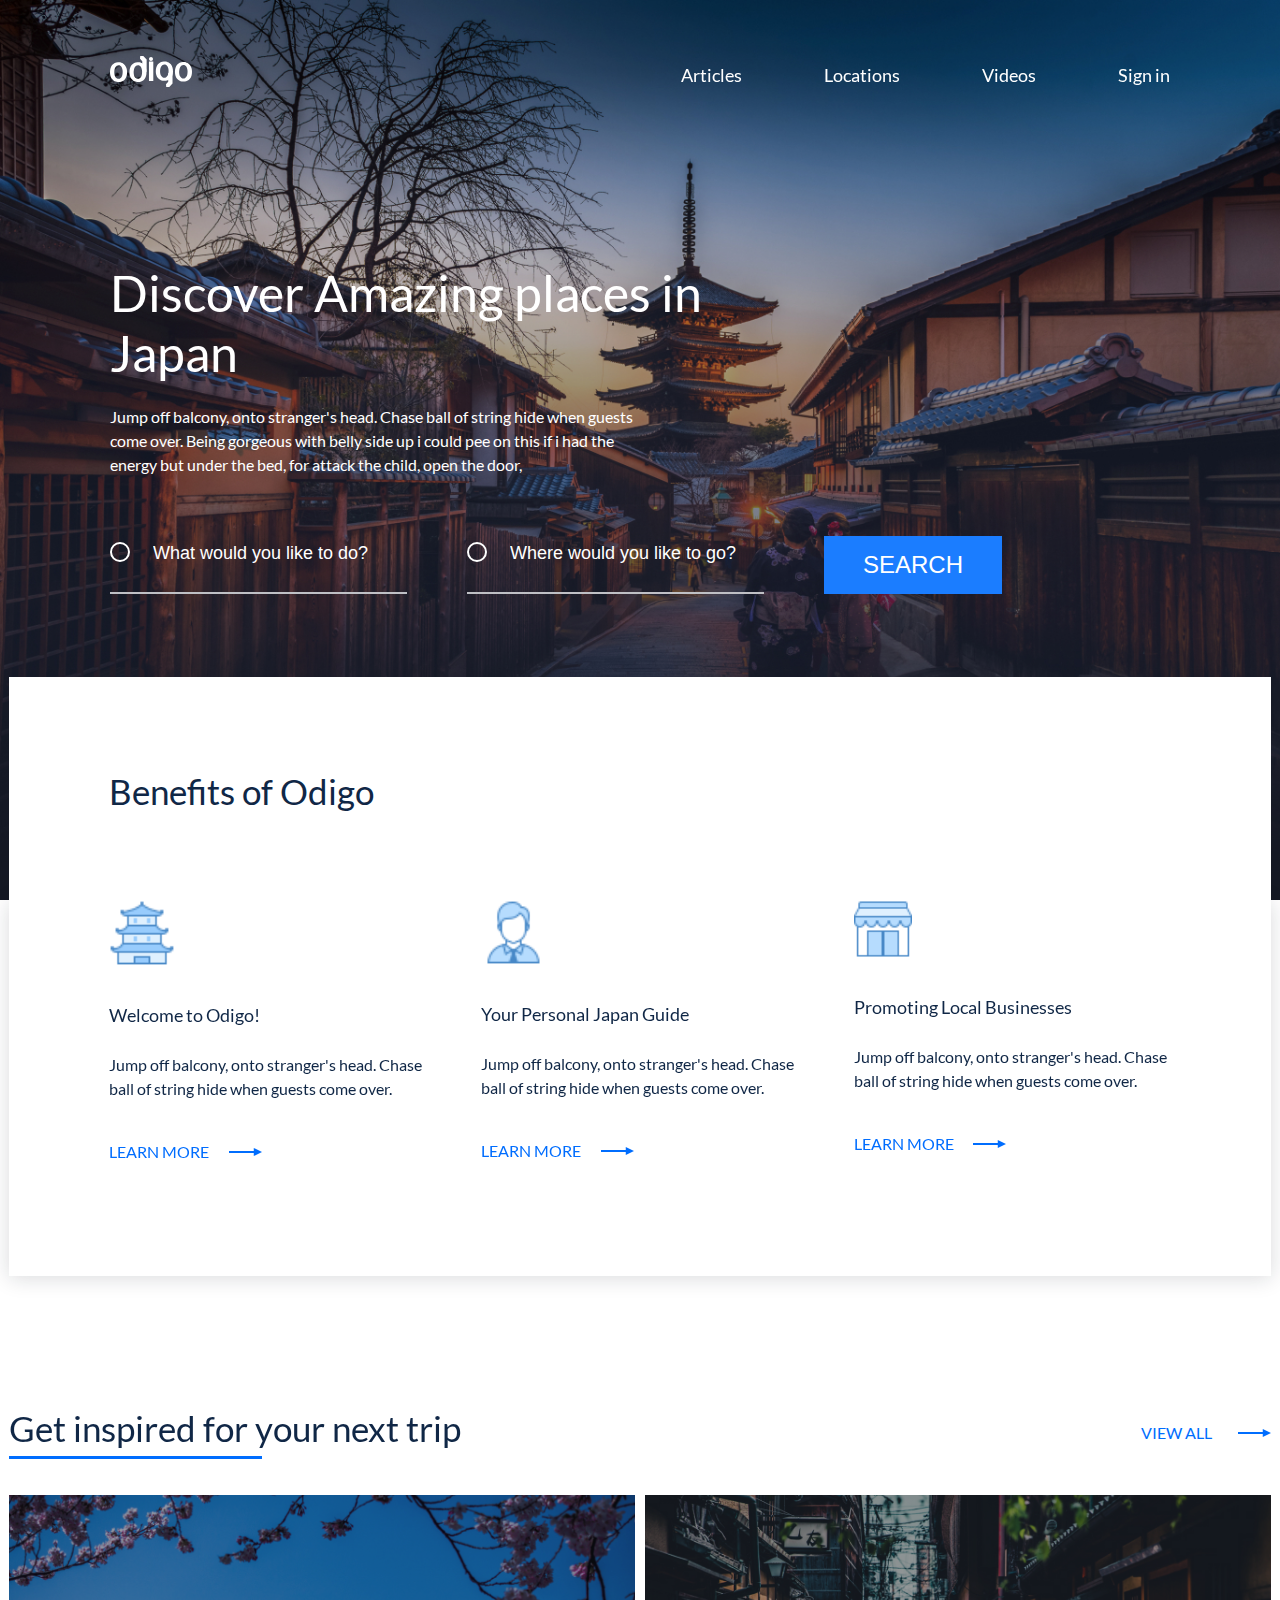
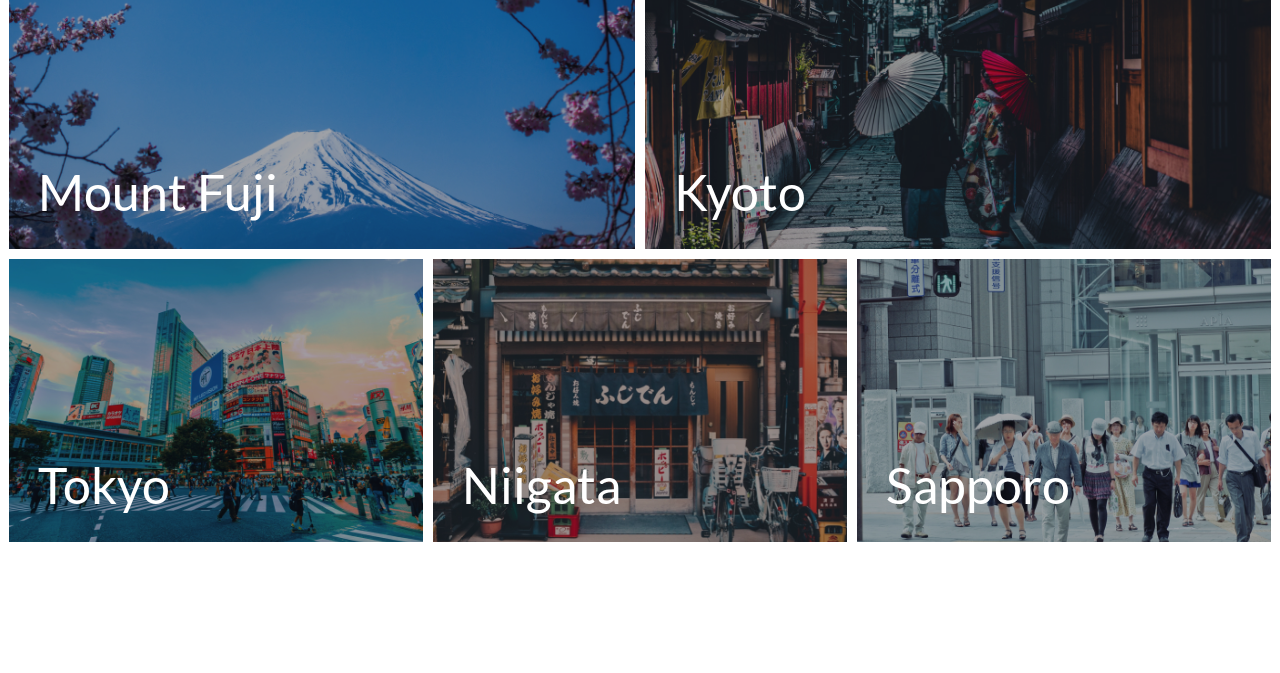
<file: сайт путешествия/index.html>
<!DOCTYPE html>
<html lang="en">
  <head>
    <meta charset="UTF-8" />
    <meta name="viewport" content="width=, initial-scale=1.0" />
    <title>Discover Amazing places in Japan</title>
    <link rel="stylesheet" href="./css/style.css" />
  </head>

  <body>
    <!--header start-->
    <header class="header">
      <div class="wrapper">
        <div class="header__wrapper">
          <div class="header__logo">
            <a href="/" class="header__logo-link">
              <img
                src="./img/svg/odigo-logo.svg"
                alt="Discover Amazing places in Japan"
                class="header__logo-pic"
              />
            </a>
          </div>

          <nav class="header__nav">
            <ul class="header__list">
              <li class="header__item">
                <a href="#!" class="header__link">Articles</a>
              </li>
              <li class="header__item">
                <a href="#!" class="header__link">Locations</a>
              </li>
              <li class="header__item">
                <a href="#!" class="header__link">Videos</a>
              </li>
              <li class="header__item">
                <a href="#!" class="header__link">Sign in</a>
              </li>
            </ul>
          </nav>
        </div>
      </div>
    </header>
    <!--header end-->

    <main class="main">
      <!--Intro start-->
      <section class="intro">
        <div class="wrapper">
          <h1 class="intro__title">
            Discover Amazing places in Japan
          </h1>
          <p class="intro__subtitle">
            Jump off balcony, onto stranger's head. Chase ball of string hide
            when guests come over. Being gorgeous with belly side up i could pee
            on this if i had the energy but under the bed, for attack the child,
            open the door,
          </p>
          <form class="search-form">
            <fieldset class="search-form__wrap">
              <p class="search-form__info">
                <input
                  type="text"
                  name="user-like-to-do"
                  class="search-form__field"
                  placeholder="What would you like to do?"
                />
                <input
                  type="text"
                  name="user-like-to-go"
                  class="search-form__field"
                  placeholder="Where would you like to go?"
                />
                <button type="submit" class="search-form__submit">
                  search
                </button>
              </p>
            </fieldset>
          </form>
        </div>
      </section>
      <!--Intro end-->

      <!--Benefits start-->
      <section class="benefits">
        <div class="benefits__wrap">
          <h2 class="benefits__title">
            Benefits of Odigo
          </h2>
          <div class="benefits__cards">
            <div class="benefits__card">
              <div class="benefits__card-pic">
                <img
                  src="./img/svg/church-ico.svg"
                  alt="Welcome to Odigo!"
                  class="benefits__card-thumb"
                />
              </div>
              <h3 class="benefits__card-title">
                Welcome to Odigo!
              </h3>
              <p class="benefits__card-desc">
                Jump off balcony, onto stranger's head. Chase ball of string
                hide when guests come over.
              </p>
              <a href="#!" class="benefits__card-more">
                LEARN MORE
              </a>
            </div>
            <div class="benefits__card">
              <div class="benefits__card-pic">
                <img
                  src="./img/svg/person-ico.svg"
                  alt="Your Personal Japan Guide"
                  class="benefits__card-thumb"
                />
              </div>
              <h3 class="benefits__card-title">
                Your Personal Japan Guide
              </h3>
              <p class="benefits__card-desc">
                Jump off balcony, onto stranger's head. Chase ball of string
                hide when guests come over.
              </p>
              <a href="#!" class="benefits__card-more">
                LEARN MORE
              </a>
            </div>
            <div class="benefits__card">
              <div class="benefits__card-pic">
                <img
                  src="./img/svg/building-ico.svg"
                  alt="Promoting Local Businesses"
                  class="benefits__card-thumb"
                />
              </div>
              <h3 class="benefits__card-title">
                Promoting Local Businesses
              </h3>
              <p class="benefits__card-desc">
                Jump off balcony, onto stranger's head. Chase ball of string
                hide when guests come over.
              </p>
              <a href="#!" class="benefits__card-more">
                LEARN MORE
              </a>
            </div>
          </div>
        </div>
      </section>
      <!--Benefits end-->

      <!--Places start-->
      <section class="places">
        <div class="wrapper-full">
          <div class="places__caption">
            <h2 class="places__title section-title">
              Get inspired for your next trip
            </h2>
            <a href="#!" class="places__view-all">VIEW ALL</a>
          </div>

          <div class="places__cards">
            <figure class="places__card places__card_size_lg">
              <img
                src="./img/place-1.jpg"
                alt="Mount Fuji"
                class="places__card-pic places__card-pic_size_lg"
              />
              <figcaption class="places__card-title">
                Mount Fuji
              </figcaption>
              <a href="#!" class="places__card-link"></a>
            </figure>

            <figure class="places__card places__card_size_lg">
              <img
                src="./img/place-2.jpg"
                alt="Kyoto"
                class="places__card-pic places__card-pic_size_lg"
              />
              <figcaption class="places__card-title">
                Kyoto
              </figcaption>
              <a href="#!" class="places__card-link"></a>
            </figure>

            <figure class="places__card places__card_size_sm">
              <img
                src="./img/place-3.jpg"
                alt="Tokyo"
                class="places__card-pic places__card-pic_size_sm"
              />
              <figcaption class="places__card-title">
                Tokyo
              </figcaption>
              <a href="#!" class="places__card-link"></a>
            </figure>

            <figure class="places__card places__card_size_sm">
              <img
                src="./img/place-4.jpg"
                alt="Niigata"
                class="places__card-pic places__card-pic_size_sm"
              />
              <figcaption class="places__card-title">
                Niigata
              </figcaption>
              <a href="#!" class="places__card-link"></a>
            </figure>

            <figure class="places__card places__card_size_sm">
              <img
                src="./img/place-5.jpg"
                alt="Sapporo"
                class="places__card-pic places__card-pic_size_sm"
              />
              <figcaption class="places__card-title">
                Sapporo
              </figcaption>
              <a href="#!" class="places__card-link"></a>
            </figure>
          </div>
        </div>
      </section>
      <!--Places end-->
    </main>
  </body>
</html>
</file>
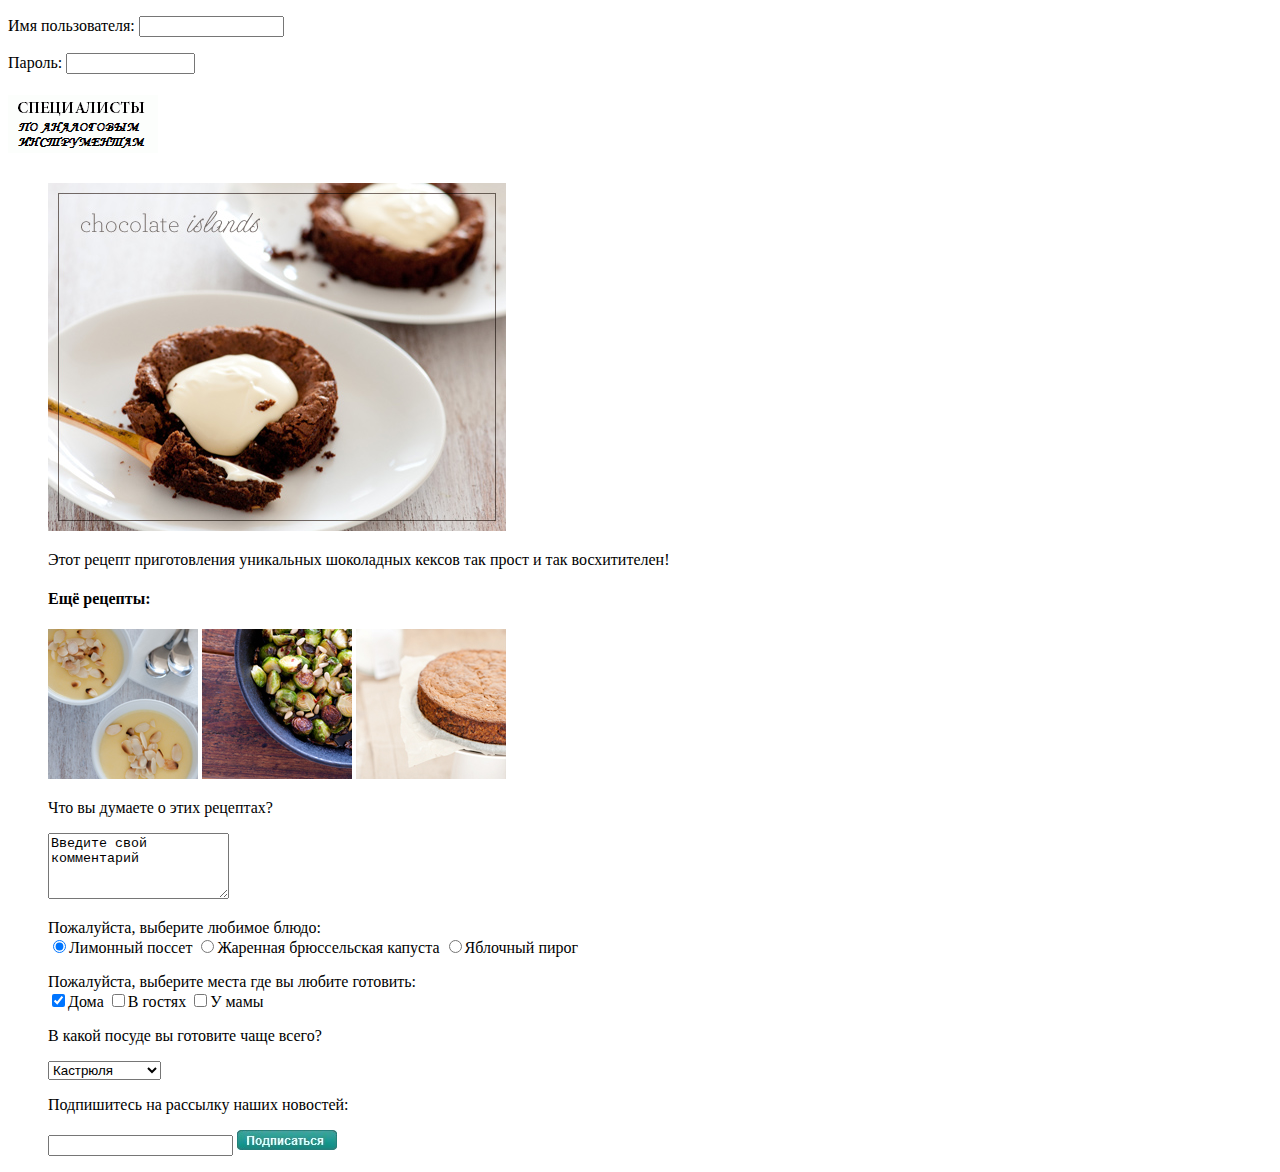
<file: сайт/index.html>
<!DOCTYPE html>
<html lang="ru" dir="ltr">
  <head>
    <meta charset="utf-8">
    <title>Рецепты на любой вкус</title>
  </head>
  <body>
    <form action="http://www.primer.ru/login.php">
      <p> Имя пользователя:
        <input type="text" name="username" size="15" maxlength="30"/>
      </p>
      <p> Пароль:
        <input type="password" name="password" size="13" maxlength="30"/>
      </p>
    </form>
  <h1>
    <img src="images/logo.gif" alt-"От А до Яблока" />
  </h1>
    <figure>
    <img src="images/chocolate-islands.jpg" alt="Шоколадные острова" title="Уникальные кексы Шоколадных островов" />
      <p>
        <figcaption>
          Этот рецепт приготовления уникальных шоколадных кексов так прост и так восхитителен!
        </figcaption>
      </p>
  <h4>Ещё рецепты:</h4>
      <p>
        <img src="images/lemon-posset.jpg" alt="Лимонный поссет" title="Десерт-лимонный поссет" />
        <img src="images/roasted-brussel-sprouts.jpg" alt="Жаренная брюссельская капуста" title="Гарнир из жареной брюссельской капусты" />
        <img src="images/zucchini-cake.jpg" alt="Яблочный пирог" title="Яблочный пирог без охдаждения" />
      </p>
  <form action="http://www.primer.ru/profile.php">
      <p> Что вы думаете о этих рецептах?</p>
      <textarea name="comments" cols="20" rows="4"/>Введите свой комментарий</textarea>
      <p>Пожалуйста, выберите любимое блюдо:
        <br />
        <input type="radio" name="food" value="Лимонный поссет" checked="checked"/>Лимонный поссет
        <input type="radio" name="food" value="Жаренная брюссельская капуста"/>Жаренная брюссельская капуста
        <input type="radio" name="food" value="Яблочный пирог"/>Яблочный пирог
      </p>
      <p>Пожалуйста, выберите места где вы любите готовить:
        <br />
        <input type="checkbox" name="place" value="house" checked="checked"/>Дома
        <input type="checkbox" name="place" value="away"/>В гостях
        <input type="checkbox" name="place" value="mom"/>У мамы
      </p>
      <p>В какой посуде вы готовите чаще всего?</p>
      <select name="posuda dlya kukhni">
        <option value="pan">Кастрюля</option>
        <option value="dripping pan">Сковорода</option>
        <option value="oven">Духовой шкаф</option>
      </select>
  </form>
  <form action="http://www.primer.ru/podpiska.php">
    <p> Подпишитесь на рассылку наших новостей:</p>
      <input type="text" name="email"/>
      <input type="image" src="images/subscribe.jpg" width="100" height="20"/>
  </form>
  </body>
</html>
</file>
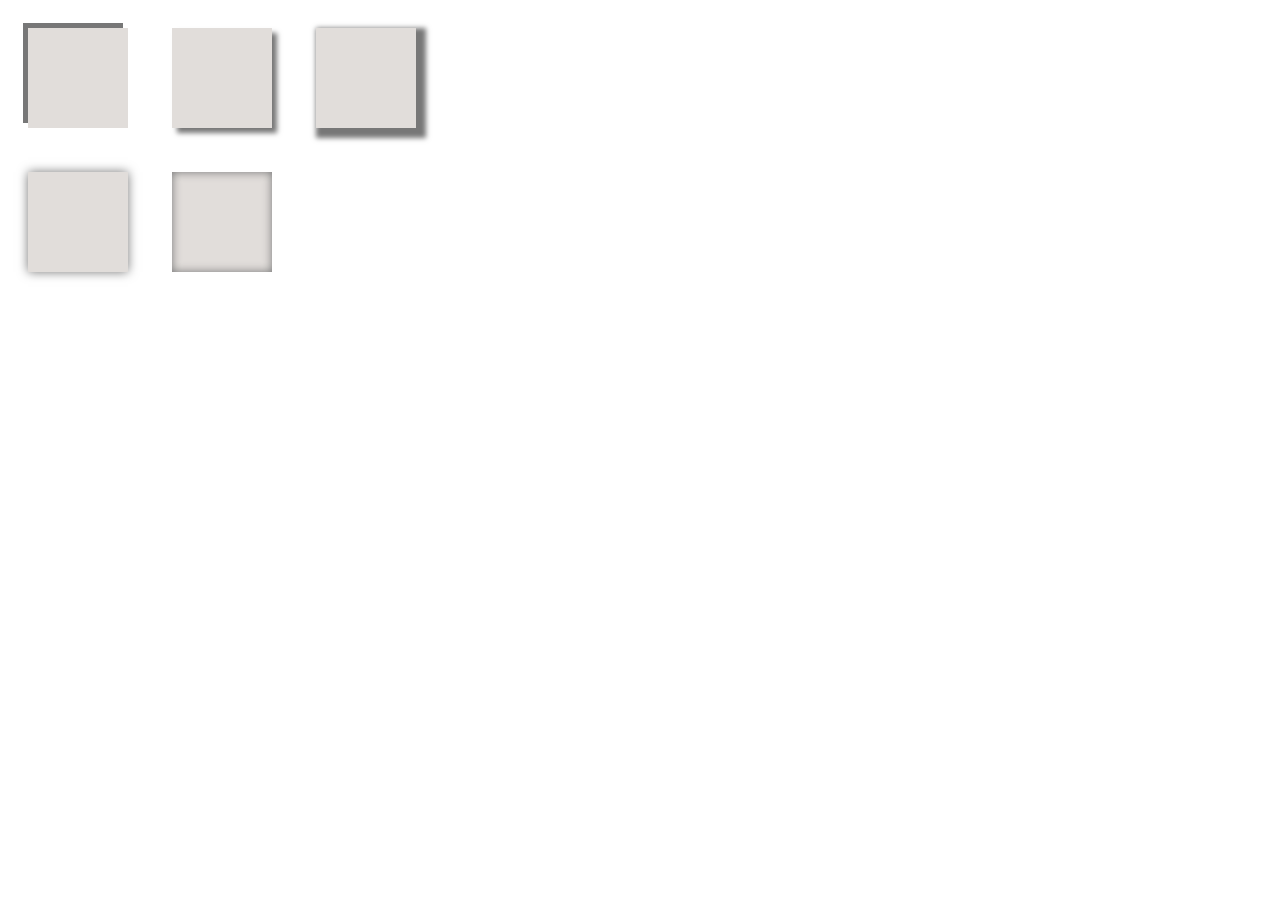
<file: сайт/css.html>
<!DOCTYPE html>
<html>
	<head>
		<title>Тень от рамок</title>
		<style type="text/css">
			p {
				width: 100px;
				height: 100px;
				background-color: #e1ddda;
				margin: 20px;
				display: inline-block;}
			p.one {
				box-shadow: -5px -5px #777777;}
			p.two {
				box-shadow: 5px 5px 5px #777777;}
			p.three {
				box-shadow: 5px 5px 5px 5px #777777;}
			p.four {
			  box-shadow: 0 0 10px #777777;}
			p.five {
		    box-shadow: inset 0 0 10px #777777;}
		</style>
	</head>
	<body>
		<p class="one"></p>
		<p class="two"></p>
		<p class="three"></p>
		<br />
		<p class="four"></p>
		<p class="five"></p>
	</body>
</html>
</file>
<file: сайт путешествия/css/style.css>
html,
body,
div,
span,
applet,
object,
iframe,
h1,
h2,
h3,
h4,
h5,
h6,
p,
blockquote,
pre,
a,
abbr,
acronym,
address,
big,
cite,
code,
del,
dfn,
em,
img,
ins,
kbd,
q,
s,
samp,
small,
strike,
strong,
sub,
sup,
tt,
var,
b,
u,
i,
center,
dl,
dt,
dd,
ol,
ul,
li,
fieldset,
form,
label,
legend,
table,
caption,
tbody,
tfoot,
thead,
tr,
th,
td,
article,
aside,
canvas,
details,
embed,
figure,
figcaption,
footer,
header,
hgroup,
menu,
nav,
output,
ruby,
section,
summary,
time,
mark,
audio,
video {
  margin: 0;
  padding: 0;
  border: 0;
  font-size: 100%;
  font: inherit;
  vertical-align: baseline;
}

/* make sure to set some focus styles for accessibility */
:focus {
  outline: 0;
}

/* HTML5 display-role reset for older browsers */
article,
aside,
details,
figcaption,
figure,
footer,
header,
hgroup,
menu,
nav,
section {
  display: block;
}

body {
  line-height: 1;
}

ol,
ul {
  list-style: none;
}

blockquote,
q {
  quotes: none;
}

blockquote:before,
blockquote:after,
q:before,
q:after {
  content: "";
  content: none;
}

table {
  border-collapse: collapse;
  border-spacing: 0;
}

input[type="search"]::-webkit-search-cancel-button,
input[type="search"]::-webkit-search-decoration,
input[type="search"]::-webkit-search-results-button,
input[type="search"]::-webkit-search-results-decoration {
  -webkit-appearance: none;
  -moz-appearance: none;
}

input[type="search"] {
  -webkit-appearance: none;
  -moz-appearance: none;
  -webkit-box-sizing: content-box;
  -moz-box-sizing: content-box;
  box-sizing: content-box;
}

textarea {
  overflow: auto;
  vertical-align: top;
  resize: vertical;
}

/**
 * Correct `inline-block` display not defined in IE 6/7/8/9 and Firefox 3.
 */

audio,
canvas,
video {
  display: inline-block;
  *display: inline;
  *zoom: 1;
  max-width: 100%;
}

/**
 * Prevent modern browsers from displaying `audio` without controls.
 * Remove excess height in iOS 5 devices.
 */

audio:not([controls]) {
  display: none;
  height: 0;
}

/**
 * Address styling not present in IE 7/8/9, Firefox 3, and Safari 4.
 * Known issue: no IE 6 support.
 */

[hidden] {
  display: none;
}

/**
 * 1. Correct text resizing oddly in IE 6/7 when body `font-size` is set using
 *    `em` units.
 * 2. Prevent iOS text size adjust after orientation change, without disabling
 *    user zoom.
 */

html {
  font-size: 100%;
  /* 1 */
  -webkit-text-size-adjust: 100%;
  /* 2 */
  -ms-text-size-adjust: 100%;
  /* 2 */
}

/**
 * Address `outline` inconsistency between Chrome and other browsers.
 */

a:focus {
  outline: thin dotted;
}

/**
 * Improve readability when focused and also mouse hovered in all browsers.
 */

a:active,
a:hover {
  outline: 0;
}

/**
 * 1. Remove border when inside `a` element in IE 6/7/8/9 and Firefox 3.
 * 2. Improve image quality when scaled in IE 7.
 */

img {
  border: 0;
  /* 1 */
  -ms-interpolation-mode: bicubic;
  /* 2 */
}

/**
 * Address margin not present in IE 6/7/8/9, Safari 5, and Opera 11.
 */

figure {
  margin: 0;
}

/**
 * Correct margin displayed oddly in IE 6/7.
 */

form {
  margin: 0;
}

/**
 * Define consistent border, margin, and padding.
 */

fieldset {
  border: 1px solid #c0c0c0;
  margin: 0 2px;
  padding: 0.35em 0.625em 0.75em;
}

/**
 * 1. Correct color not being inherited in IE 6/7/8/9.
 * 2. Correct text not wrapping in Firefox 3.
 * 3. Correct alignment displayed oddly in IE 6/7.
 */

legend {
  border: 0;
  /* 1 */
  padding: 0;
  white-space: normal;
  /* 2 */
  *margin-left: -7px;
  /* 3 */
}

/**
 * 1. Correct font size not being inherited in all browsers.
 * 2. Address margins set differently in IE 6/7, Firefox 3+, Safari 5,
 *    and Chrome.
 * 3. Improve appearance and consistency in all browsers.
 */

button,
input,
select,
textarea {
  font-size: 100%;
  /* 1 */
  margin: 0;
  /* 2 */
  vertical-align: baseline;
  /* 3 */
  *vertical-align: middle;
  /* 3 */
}

/**
 * Address Firefox 3+ setting `line-height` on `input` using `!important` in
 * the UA stylesheet.
 */

button,
input {
  line-height: normal;
}

/**
 * Address inconsistent `text-transform` inheritance for `button` and `select`.
 * All other form control elements do not inherit `text-transform` values.
 * Correct `button` style inheritance in Chrome, Safari 5+, and IE 6+.
 * Correct `select` style inheritance in Firefox 4+ and Opera.
 */

button,
select {
  text-transform: none;
}

/**
 * 1. Avoid the WebKit bug in Android 4.0.* where (2) destroys native `audio`
 *    and `video` controls.
 * 2. Correct inability to style clickable `input` types in iOS.
 * 3. Improve usability and consistency of cursor style between image-type
 *    `input` and others.
 * 4. Remove inner spacing in IE 7 without affecting normal text inputs.
 *    Known issue: inner spacing remains in IE 6.
 */

button,
html input[type="button"],
/* 1 */
input[type="reset"],
input[type="submit"] {
  -webkit-appearance: button;
  /* 2 */
  cursor: pointer;
  /* 3 */
  *overflow: visible;
  /* 4 */
}

/**
 * Re-set default cursor for disabled elements.
 */

button[disabled],
html input[disabled] {
  cursor: default;
}

/**
 * 1. Address box sizing set to content-box in IE 8/9.
 * 2. Remove excess padding in IE 8/9.
 * 3. Remove excess padding in IE 7.
 *    Known issue: excess padding remains in IE 6.
 */

input[type="checkbox"],
input[type="radio"] {
  box-sizing: border-box;
  /* 1 */
  padding: 0;
  /* 2 */
  *height: 13px;
  /* 3 */
  *width: 13px;
  /* 3 */
}

/**
 * 1. Address `appearance` set to `searchfield` in Safari 5 and Chrome.
 * 2. Address `box-sizing` set to `border-box` in Safari 5 and Chrome
 *    (include `-moz` to future-proof).
 */

input[type="search"] {
  -webkit-appearance: textfield;
  /* 1 */
  -moz-box-sizing: content-box;
  -webkit-box-sizing: content-box;
  /* 2 */
  box-sizing: content-box;
}

/**
 * Remove inner padding and search cancel button in Safari 5 and Chrome
 * on OS X.
 */

input[type="search"]::-webkit-search-cancel-button,
input[type="search"]::-webkit-search-decoration {
  -webkit-appearance: none;
}

/**
 * Remove inner padding and border in Firefox 3+.
 */

button::-moz-focus-inner,
input::-moz-focus-inner {
  border: 0;
  padding: 0;
}

/**
 * 1. Remove default vertical scrollbar in IE 6/7/8/9.
 * 2. Improve readability and alignment in all browsers.
 */

textarea {
  overflow: auto;
  /* 1 */
  vertical-align: top;
  /* 2 */
}

/**
 * Remove most spacing between table cells.
 */

table {
  border-collapse: collapse;
  border-spacing: 0;
}

html,
button,
input,
select,
textarea {
  color: #222;
}

::-moz-selection {
  background: #b3d4fc;
  text-shadow: none;
}

::selection {
  background: #b3d4fc;
  text-shadow: none;
}

img {
  vertical-align: middle;
}

fieldset {
  border: 0;
  margin: 0;
  padding: 0;
}

textarea {
  resize: vertical;
}

.chromeframe {
  margin: 0.2em 0;
  background: #ccc;
  color: #000;
  padding: 0.2em 0;
}

/* lato-regular - latin */
@font-face {
  font-family: "Lato";
  font-style: normal;
  font-weight: 400;
  src: local("Lato Regular"), local("Lato-Regular"),
    url("../fonts/lato-v16-latin-regular.woff2") format("woff2"),
    /* Chrome 26+, Opera 23+, Firefox 39+ */
      url("../fonts/lato-v16-latin-regular.woff") format("woff");
  /* Chrome 6+, Firefox 3.6+, IE 9+, Safari 5.1+ */
}

/* lato-700 - latin */
@font-face {
  font-family: "Lato";
  font-style: normal;
  font-weight: 700;
  src: local("Lato Bold"), local("Lato-Bold"),
    url("../fonts/lato-v16-latin-700.woff2") format("woff2"),
    /* Chrome 26+, Opera 23+, Firefox 39+ */
      url("../fonts/lato-v16-latin-700.woff") format("woff");
  /* Chrome 6+, Firefox 3.6+, IE 9+, Safari 5.1+ */
}

/* lato-900 - latin */
@font-face {
  font-family: "Lato";
  font-style: normal;
  font-weight: 900;
  src: local("Lato Black"), local("Lato-Black"),
    url("../fonts/lato-v16-latin-900.woff2") format("woff2"),
    /* Chrome 26+, Opera 23+, Firefox 39+ */
      url("../fonts/lato-v16-latin-900.woff") format("woff");
  /* Chrome 6+, Firefox 3.6+, IE 9+, Safari 5.1+ */
}

html {
  box-sizing: border-box;
}

*,
*::before,
*::after {
  box-sizing: inherit;
}

body {
  font-family: Lato;
  font-style: normal;
  font-size: 16px;
  line-height: 1.2;
  font-weight: normal;
  color: #102746;
}

img {
  max-width: 100%;
  height: auto;
}

.wrapper {
  max-width: 1060px;
  margin: 0 auto;
}

.wrapper-full {
  max-width: 1262px;
  margin: 0 auto;
}

.section-title {
  font-weight: 500;
  font-size: 35px;
  line-height: 42px;
  position: relative;
  padding-bottom: 10px;
}
.section-title::after {
  display: block;
  content: "";
  width: 253px;
  height: 3px;
  background-color: #006dfe;
  position: absolute;
  bottom: 0;
  left: 0;
}

/*header styles start*/

.header {
  position: fixed;
  top: 0;
  left: 0;
  width: 100%;
}

.header__wrapper {
  display: flex;
  flex-wrap: wrap;
  align-items: flex-end;
  justify-content: space-between;
  padding-top: 56px;
}

.header__list {
  display: flex;
  flex-wrap: wrap;
}

.header__item {
  margin-right: 82px;
}

.header__item:last-child {
  margin-right: 0;
}

.header__link {
  font-size: 18px;
  line-height: 24px;
  color: white;
  text-decoration: none;
}

.header__link:hover,
.header__link:focus,
.header__link:active {
  opacity: 75%;
}

/*header styles end*/

/*intro styles start*/

.intro {
  min-height: 100vh;
  background: url(../img/intro-bg.jpg) no-repeat center;
  background-size: cover;
  padding-top: 263px;
  padding-bottom: 223px;
}

.intro__title {
  max-width: 619px;
  font-weight: 500;
  font-size: 50px;
  line-height: 60px;
  color: #ffffff;
  margin-bottom: 22px;
}

.intro__subtitle {
  max-width: 546px;
  font-size: 16px;
  line-height: 24px;
  color: #ffffff;
  margin-bottom: 59px;
}

.search-form__info {
  display: flex;
  flex-wrap: wrap;
}

.search-form__field {
  width: 297px;
  background: transparent url(../img/svg/circle-ico.svg) no-repeat left 6px;
  background-size: 20px;
  border: 0;
  border-bottom: 2px solid #bfc0c5;
  margin-right: 60px;
  padding-left: 43px;
  padding-bottom: 22px;
  font-weight: 500;
  font-size: 18px;
  color: white;
}

.search-form__field::placeholder {
  font-weight: 500;
  font-size: 18px;
  color: white;
}

.search-form__submit {
  padding: 15px 39px;
  text-transform: uppercase;
  font-weight: 500;
  font-size: 24px;
  color: white;
  background: #1b7dff;
  border: 0;
}

.search-form__submit:hover,
.search-form__submit:focus,
.search-form__submit:active {
  background: #044eb1;
}

/*intro styles end*/

/*benefits styles start*/
.benefits {
  margin-bottom: 131px;
}

.benefits__wrap {
  max-width: 1262px;
  background-color: white;
  margin: 0 auto;
  box-shadow: 0px 2px 20px rgba(21, 24, 36, 0.15993);
  position: relative;
}

.benefits__title {
  width: 100%;
  font-weight: 500;
  font-size: 35px;
  line-height: 42px;
  padding: 93px 100px 88px 100px;
  position: absolute;
  transform: translateY(-100%);
  top: 0;
  left: 0;
  background-color: white;
}

.benefits__cards {
  display: grid;
  grid-template-columns: repeat(3, 1fr);
  grid-column-gap: 55px;
  padding: 0 100px;
}

.benefits__card {
  grid-column: span 1;
  margin-bottom: 112px;
}

.benefits__card-pic {
  max-width: 66px;
  margin-bottom: 37px;
}

.benefits__card-thumb {
  display: block;
}

.benefits__card-title {
  font-weight: 500;
  font-size: 18px;
  line-height: 24px;
  margin-bottom: 26px;
}

.benefits__card-desc {
  font-size: 16px;
  line-height: 24px;
  margin-bottom: 39px;
}

.benefits__card-more {
  display: inline-block;
  padding-right: 59px;
  font-size: 16px;
  line-height: 24px;
  color: #006dfe;
  text-decoration: none;
  background: url(../img/svg/arrow-right-ico.svg) no-repeat 95% center;
  transition: 0.2s all;
}

.benefits__card-more:hover,
.benefits__card-more:focus {
  background: url(../img/svg/arrow-right-ico.svg) no-repeat right center;
}

/*benefits styles end*/

/*places styles start*/
.places {
  margin-bottom: 131px;
}

.places__caption {
  display: flex;
  flex-wrap: wrap;
  align-items: center;
  justify-content: space-between;
  margin-bottom: 36px;
}

.places__title {
  margin-right: 15px;
}

.places__view-all {
  font-size: 16px;
  color: #006dfe;
  padding-right: 59px;
  text-decoration: none;
  background: url(../img/svg/arrow-right-ico.svg) no-repeat right center;
  transition: 0.2s all;
}

.places__view-all:hover,
.places__view-all:focus {
  opacity: 0.65;
}

.places__cards {
  display: grid;
  grid-template-columns: repeat(6, 1fr);
  grid-gap: 10px;
}

.places__card {
  position: relative;
  overflow: hidden;
}

.places__card::after {
  display: block;
  content: "";
  width: 100%;
  height: 100%;
  background-color: rgba(21, 24, 36, 0.4);
  position: absolute;
  top: 0;
  left: 0;
  z-index: 2;
}

.places__card:hover .places__card-pic {
  transform: scale(1.05);
}

.places__card-title {
  font-size: 50px;
  line-height: 60px;
  color: white;
  position: absolute;
  bottom: 27px;
  left: 29px;
  z-index: 3;
}

.places__card_size_lg {
  grid-column: span 3;
}

.places__card_size_sm {
  grid-column: span 2;
}

.places__card-pic {
  width: 100%;
  transition: 0.15s all;
}

.places__card-pic_size_lg {
  height: 354px;
  object-fit: cover;
}

.places__card-pic_size_sm {
  height: 283px;
  object-fit: cover;
}

.places__card-link {
  position: absolute;
  top: 0;
  left: 0;
  width: 100%;
  height: 100%;
  z-index: 4;
}
/*places styles end*/
</file>
